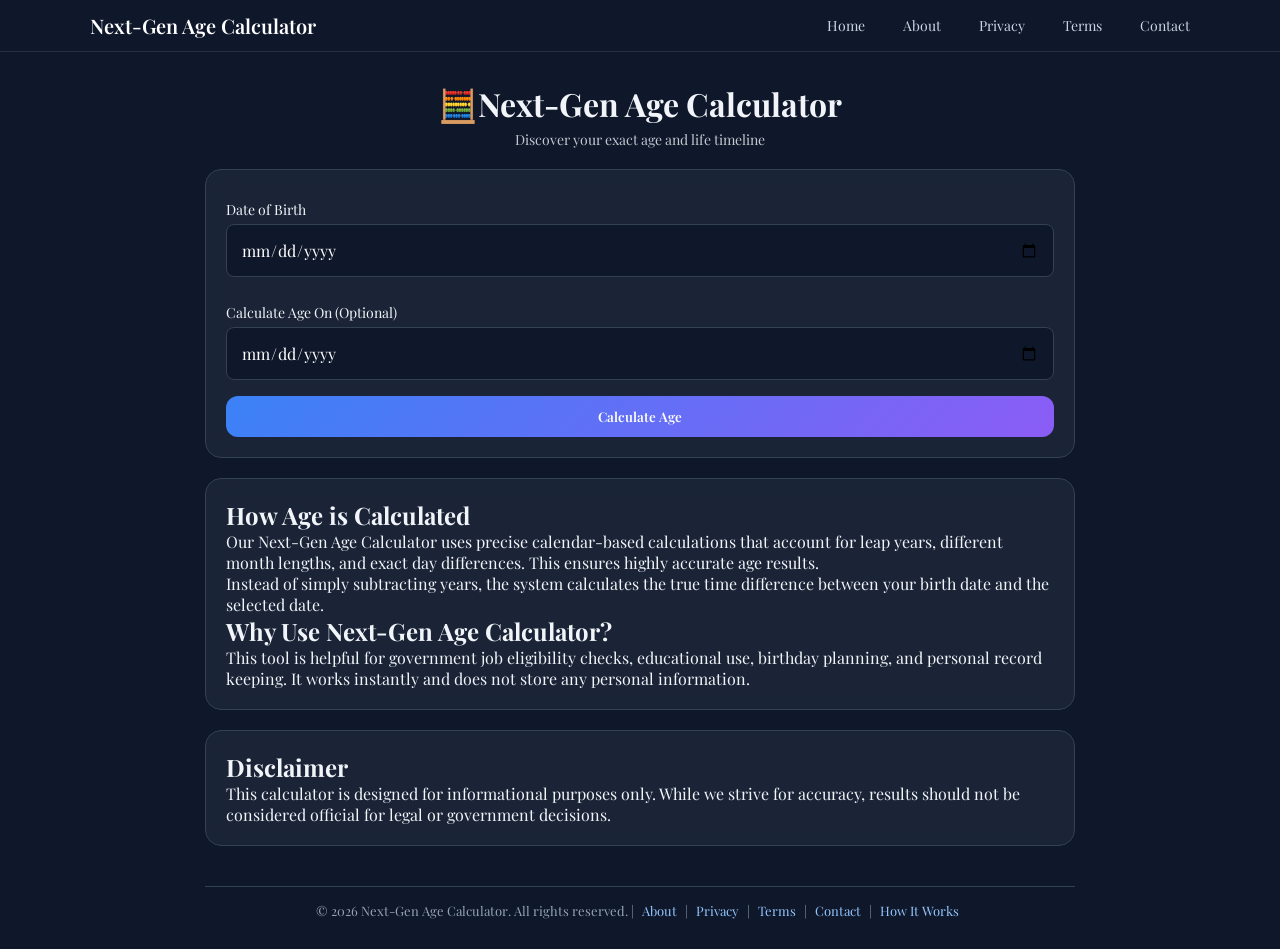
<file: index.html>
<!DOCTYPE html>
<html lang="en">
<head>
  <meta charset="UTF-8" />
  <meta name="viewport" content="width=device-width, initial-scale=1.0" />

  <title>Next Gen Age Calculator - Precise Life Insights</title>
  <meta name="description" content="Calculate your exact age, next birthday countdown, and life timeline with the professional Next Gen Age Calculator." />

  <!-- ✅ FAVICON (CORRECT PATH BASED ON YOUR FOLDER) -->
  <link rel="icon" type="image/png" sizes="32x32" href="pages/favicon.png">
  <link rel="icon" type="image/png" sizes="16x16" href="pages/favicon.png">
  <link rel="apple-touch-icon" sizes="180x180" href="pages/favicon.png">
  <link rel="shortcut icon" href="pages/favicon.png" type="image/png">

  <meta name="theme-color" content="#0f172a">

  <!-- Classic Elegant Font -->
  <link href="https://fonts.googleapis.com/css2?family=Playfair+Display:wght@400;600&display=swap" rel="stylesheet">

  <!-- Main CSS -->
  <link rel="stylesheet" href="style.css" />
</head>

<body>
<header class="navbar">
  <div class="nav-container">

    <!-- Hamburger Button -->
    <div class="menu-toggle" id="menu-toggle">☰</div>

    <!-- Website Name -->
    <div class="logo">Next-Gen Age Calculator</div>

    <!-- Navigation Links -->
    <nav id="nav-links">
      <a href="index.html">Home</a>
      <a href="pages/about.html">About</a>
      <a href="pages/privacy.html">Privacy</a>
      <a href="pages/terms.html">Terms</a>
      <a href="pages/contact.html">Contact</a>
    </nav>

  </div>
</header>

  <div class="container">

    <h1>🧮Next-Gen Age Calculator</h1>
    <p class="subtitle">Discover your exact age and life timeline</p>

    <div class="card">
      <label>Date of Birth</label>
      <input type="date" id="dob" />

      <label>Calculate Age On (Optional)</label>
      <input type="date" id="targetDate" />

      <button id="calcBtn">Calculate Age</button>
    </div>

    <div id="results" class="card hidden">
      <h2>📊 Your Life Timeline</h2>

      <div class="stats-grid" id="ageStats"></div>
    </div>

    <div id="nextBirthday" class="card hidden">
      <h2>Next Birthday Countdown 🎂</h2>
      <p id="birthdayCountdown"></p>
    </div>

    <div id="funFacts" class="card hidden">
      <h2>Life Facts ✨</h2>
      <ul id="factsList"></ul>
    </div>

    <div class="card">
      <h2>How Age is Calculated</h2>
      <p>Our Next-Gen Age Calculator uses precise calendar-based calculations that account for leap years, different month lengths, and exact day differences. This ensures highly accurate age results.</p>
      <p>Instead of simply subtracting years, the system calculates the true time difference between your birth date and the selected date.</p>

      <h2>Why Use Next-Gen Age Calculator?</h2>
      <p>This tool is helpful for government job eligibility checks, educational use, birthday planning, and personal record keeping. It works instantly and does not store any personal information.</p>
    </div>

    <div class="card">
      <h2>Disclaimer</h2>
      <p>This calculator is designed for informational purposes only. While we strive for accuracy, results should not be considered official for legal or government decisions.</p>
    </div>

    <footer class="footer">
      © 2026 Next-Gen Age Calculator. All rights reserved. |
      <a href="pages/about.html">About</a> |
      <a href="pages/privacy.html">Privacy</a> |
      <a href="pages/terms.html">Terms</a> |
      <a href="pages/contact.html">Contact</a> |
      <a href="pages/how-age-is-calculated.html">How It Works</a>
    </footer>

  </div>

  <script src="script.js"></script>
</body>
</html>
</file>
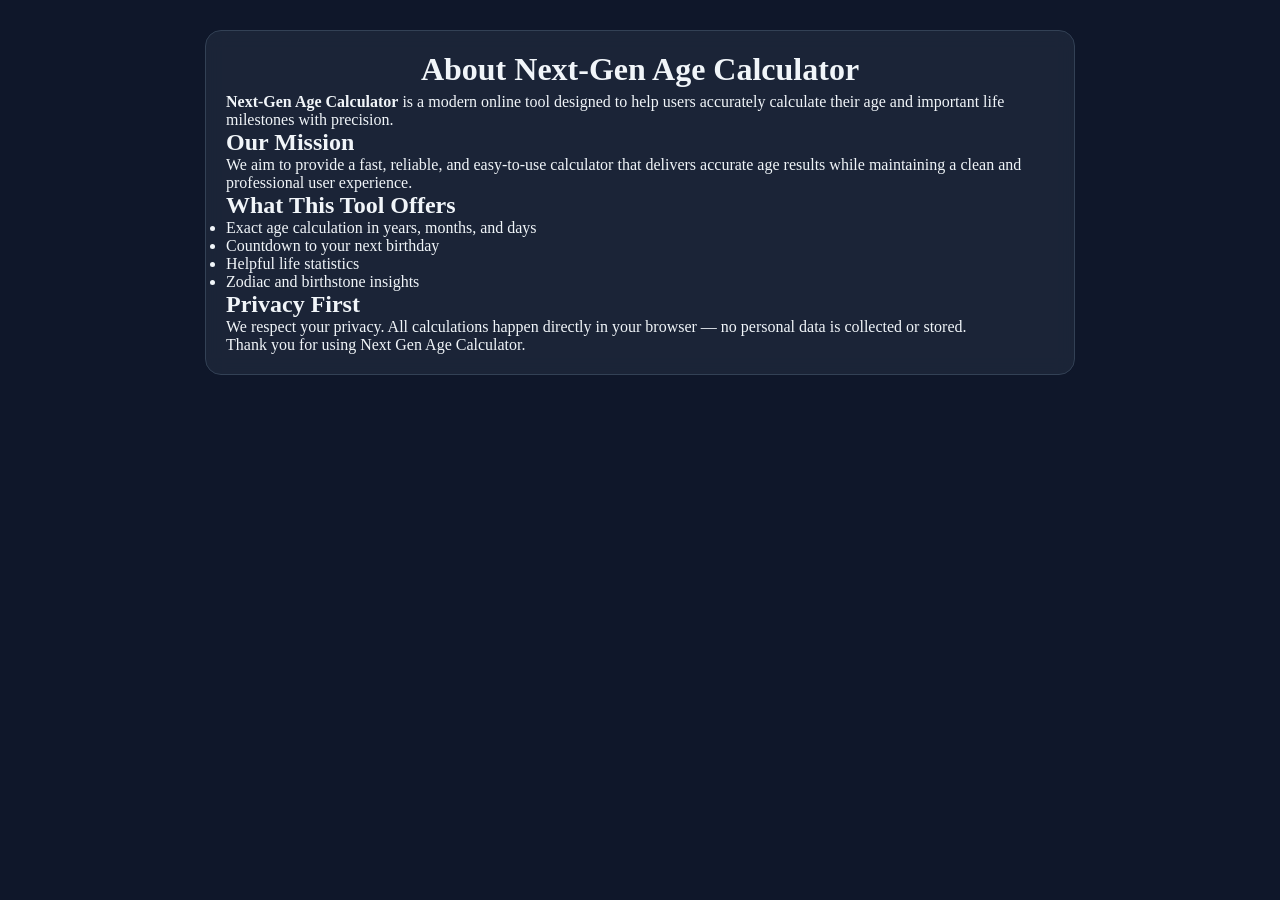
<file: pages/about.html>
<!DOCTYPE html>
<html lang="en">
<head>
  <meta charset="UTF-8">
  <title>About Us | Next-Gen Age Calculator</title>
  <meta name="viewport" content="width=device-width, initial-scale=1.0">
  <link rel="icon" href="../favicon.ico">
  <link rel="stylesheet" href="../style.css">
</head>
<body>
  <div class="container">
    <div class="card">
      <h1>About Next-Gen Age Calculator</h1>

      <p><strong>Next-Gen Age Calculator</strong> is a modern online tool designed to help users accurately calculate their age and important life milestones with precision.</p>

      <h2>Our Mission</h2>
      <p>We aim to provide a fast, reliable, and easy-to-use calculator that delivers accurate age results while maintaining a clean and professional user experience.</p>

      <h2>What This Tool Offers</h2>
      <ul>
        <li>Exact age calculation in years, months, and days</li>
        <li>Countdown to your next birthday</li>
        <li>Helpful life statistics</li>
        <li>Zodiac and birthstone insights</li>
      </ul>

      <h2>Privacy First</h2>
      <p>We respect your privacy. All calculations happen directly in your browser — no personal data is collected or stored.</p>

      <p>Thank you for using Next Gen Age Calculator.</p>
    </div>
  </div>
</body>
</html>
</file>
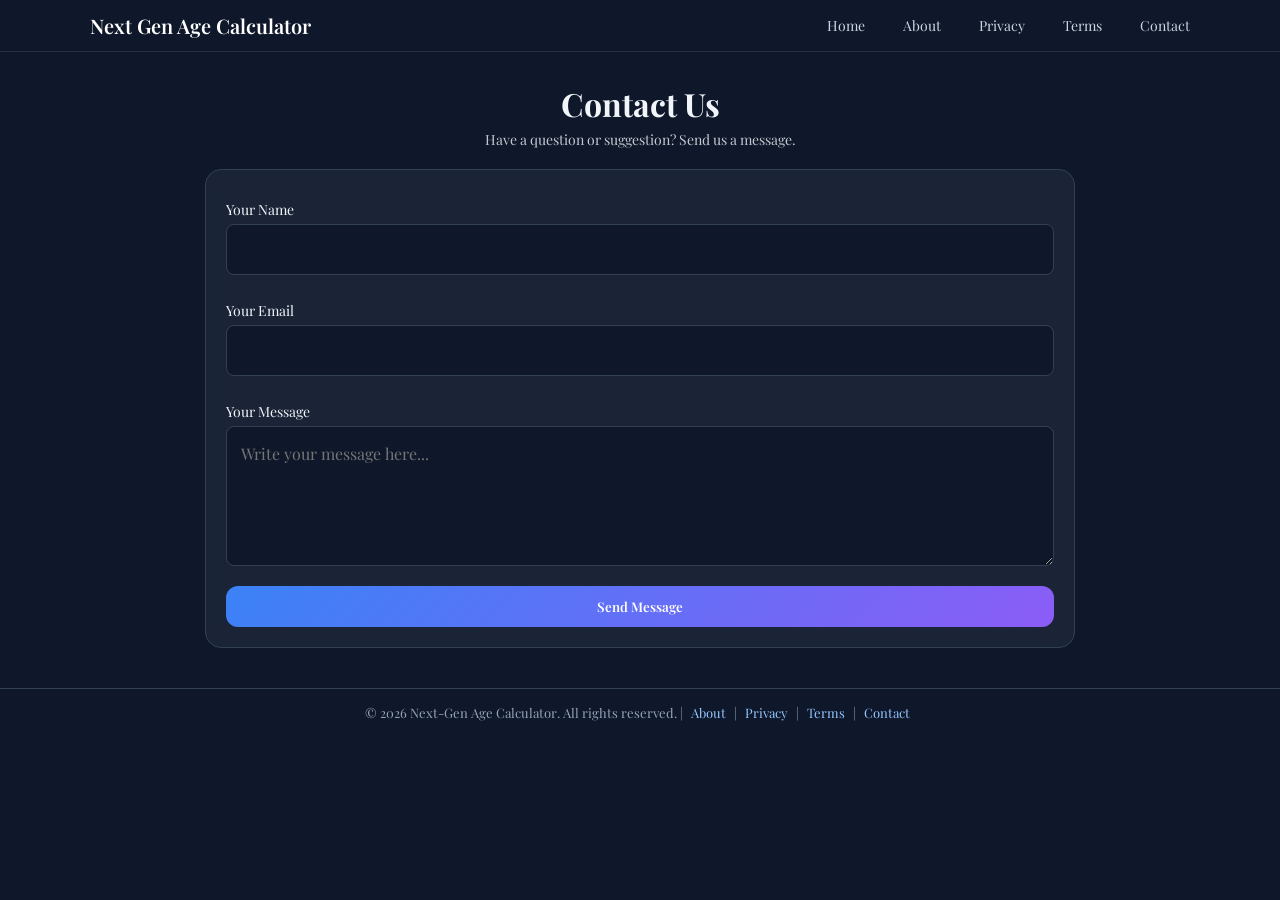
<file: pages/contact.html>
<!DOCTYPE html>
<html lang="en">
<head>
  <meta charset="UTF-8" />
  <meta name="viewport" content="width=device-width, initial-scale=1.0" />
  <title>Contact Us - Next-Gen Age Calculator</title>

  <link href="https://fonts.googleapis.com/css2?family=Playfair+Display:wght@400;600&display=swap" rel="stylesheet">
  <link rel="stylesheet" href="../style.css" />
</head>

<body>

  <!-- NAVBAR -->
  <header class="navbar">
    <div class="nav-container">
      <div class="logo">Next Gen Age Calculator</div>
      <nav>
        <a href="../index.html">Home</a>
        <a href="about.html">About</a>
        <a href="privacy.html">Privacy</a>
        <a href="terms.html">Terms</a>
        <a href="contact.html">Contact</a>
      </nav>
    </div>
  </header>

  <div class="container">

    <h1>Contact Us</h1>
    <p class="subtitle">Have a question or suggestion? Send us a message.</p>

    <div class="card">
      <form action="https://formsubmit.co/imadulhaque815@gmail.com" method="POST" class="contact-form">

        <!-- Name -->
        <label for="name">Your Name</label>
        <input type="text" id="name" name="name" required>

        <!-- Email -->
        <label for="email">Your Email</label>
        <input type="email" id="email" name="email" required>

        <!-- Message -->
        <label for="message">Your Message</label>
        <textarea id="message" name="message" required placeholder="Write your message here..."></textarea>

        <!-- Hidden FormSubmit settings -->
        <input type="hidden" name="_captcha" value="false">

        <button type="submit">Send Message</button>
      </form>
    </div>

  </div>

  <!-- Footer -->
  <footer class="footer">
    © 2026 Next-Gen Age Calculator. All rights reserved. |
    <a href="about.html">About</a> |
    <a href="privacy.html">Privacy</a> |
    <a href="terms.html">Terms</a> |
    <a href="contact.html">Contact</a>
  </footer>

</body>
</html>
</file>
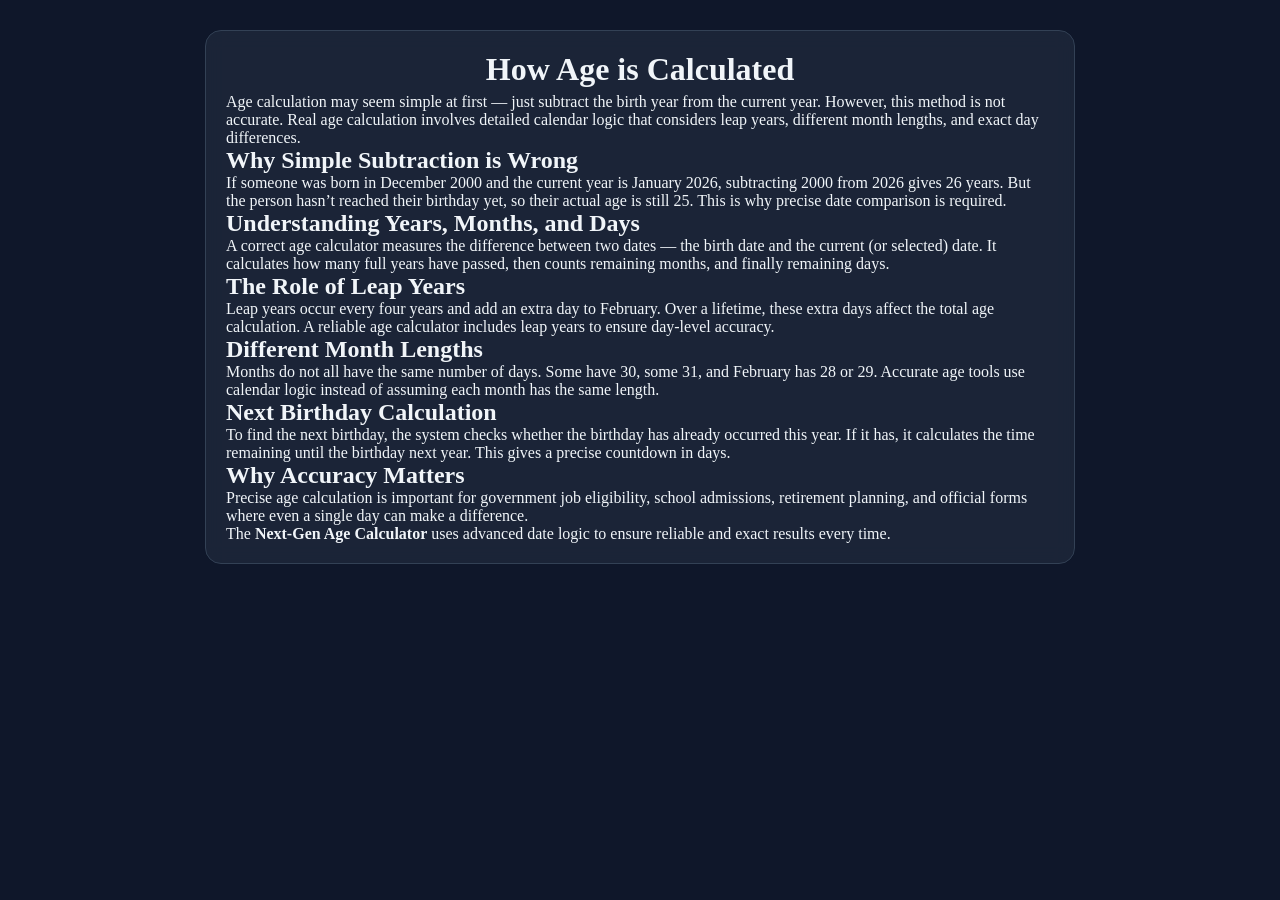
<file: pages/how-age-is-calculated.html>
<!DOCTYPE html>
<html lang="en">
<head>
  <meta charset="UTF-8">
  <title>How Age is Calculated | Next Gen Age Calculator</title>
  <meta name="viewport" content="width=device-width, initial-scale=1.0">
  <meta name="description" content="Learn how age is accurately calculated using calendar differences, leap years, and month lengths. Understand the science behind precise age calculation.">
  <link rel="icon" href="../favicon.ico">
  <link rel="stylesheet" href="../style.css">
</head>
<body>
  <div class="container">
    <div class="card">
      <h1>How Age is Calculated</h1>

      <p>Age calculation may seem simple at first — just subtract the birth year from the current year. However, this method is not accurate. Real age calculation involves detailed calendar logic that considers leap years, different month lengths, and exact day differences.</p>

      <h2>Why Simple Subtraction is Wrong</h2>
      <p>If someone was born in December 2000 and the current year is January 2026, subtracting 2000 from 2026 gives 26 years. But the person hasn’t reached their birthday yet, so their actual age is still 25. This is why precise date comparison is required.</p>

      <h2>Understanding Years, Months, and Days</h2>
      <p>A correct age calculator measures the difference between two dates — the birth date and the current (or selected) date. It calculates how many full years have passed, then counts remaining months, and finally remaining days.</p>

      <h2>The Role of Leap Years</h2>
      <p>Leap years occur every four years and add an extra day to February. Over a lifetime, these extra days affect the total age calculation. A reliable age calculator includes leap years to ensure day-level accuracy.</p>

      <h2>Different Month Lengths</h2>
      <p>Months do not all have the same number of days. Some have 30, some 31, and February has 28 or 29. Accurate age tools use calendar logic instead of assuming each month has the same length.</p>

      <h2>Next Birthday Calculation</h2>
      <p>To find the next birthday, the system checks whether the birthday has already occurred this year. If it has, it calculates the time remaining until the birthday next year. This gives a precise countdown in days.</p>

      <h2>Why Accuracy Matters</h2>
      <p>Precise age calculation is important for government job eligibility, school admissions, retirement planning, and official forms where even a single day can make a difference.</p>

      <p>The <strong>Next-Gen Age Calculator</strong> uses advanced date logic to ensure reliable and exact results every time.</p>
    </div>
  </div>
</body>
</html>
</file>
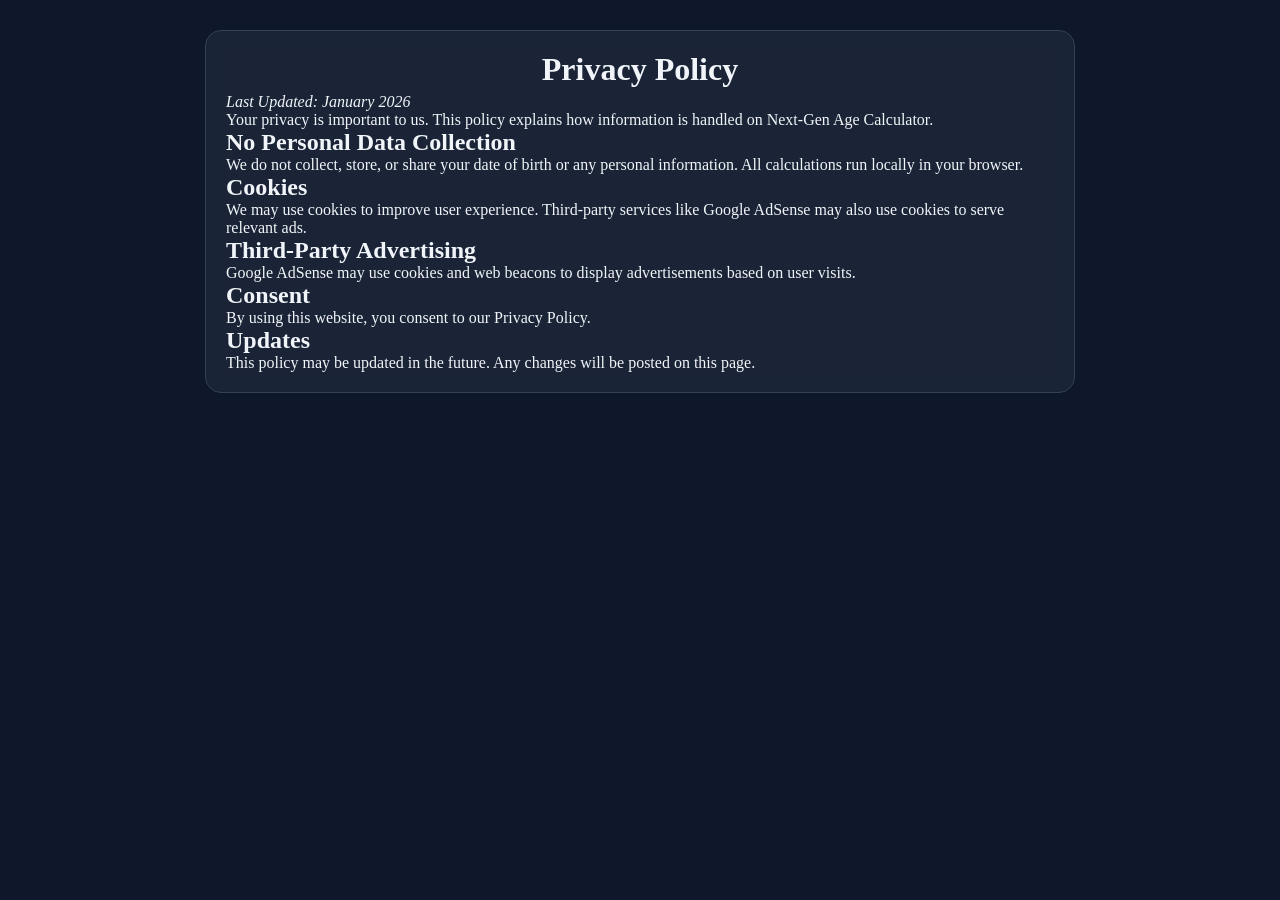
<file: pages/privacy.html>
<!DOCTYPE html>
<html lang="en">
<head>
  <meta charset="UTF-8">
  <title>Privacy Policy | Next Gen Age Calculator</title>
  <meta name="viewport" content="width=device-width, initial-scale=1.0">
  <link rel="icon" href="../favicon.ico">
  <link rel="stylesheet" href="../style.css">
</head>
<body>
  <div class="container">
    <div class="card">
      <h1>Privacy Policy</h1>
      <p><em>Last Updated: January 2026</em></p>

      <p>Your privacy is important to us. This policy explains how information is handled on Next-Gen Age Calculator.</p>

      <h2>No Personal Data Collection</h2>
      <p>We do not collect, store, or share your date of birth or any personal information. All calculations run locally in your browser.</p>

      <h2>Cookies</h2>
      <p>We may use cookies to improve user experience. Third-party services like Google AdSense may also use cookies to serve relevant ads.</p>

      <h2>Third-Party Advertising</h2>
      <p>Google AdSense may use cookies and web beacons to display advertisements based on user visits.</p>

      <h2>Consent</h2>
      <p>By using this website, you consent to our Privacy Policy.</p>

      <h2>Updates</h2>
      <p>This policy may be updated in the future. Any changes will be posted on this page.</p>
    </div>
  </div>
</body>
</html>
</file>
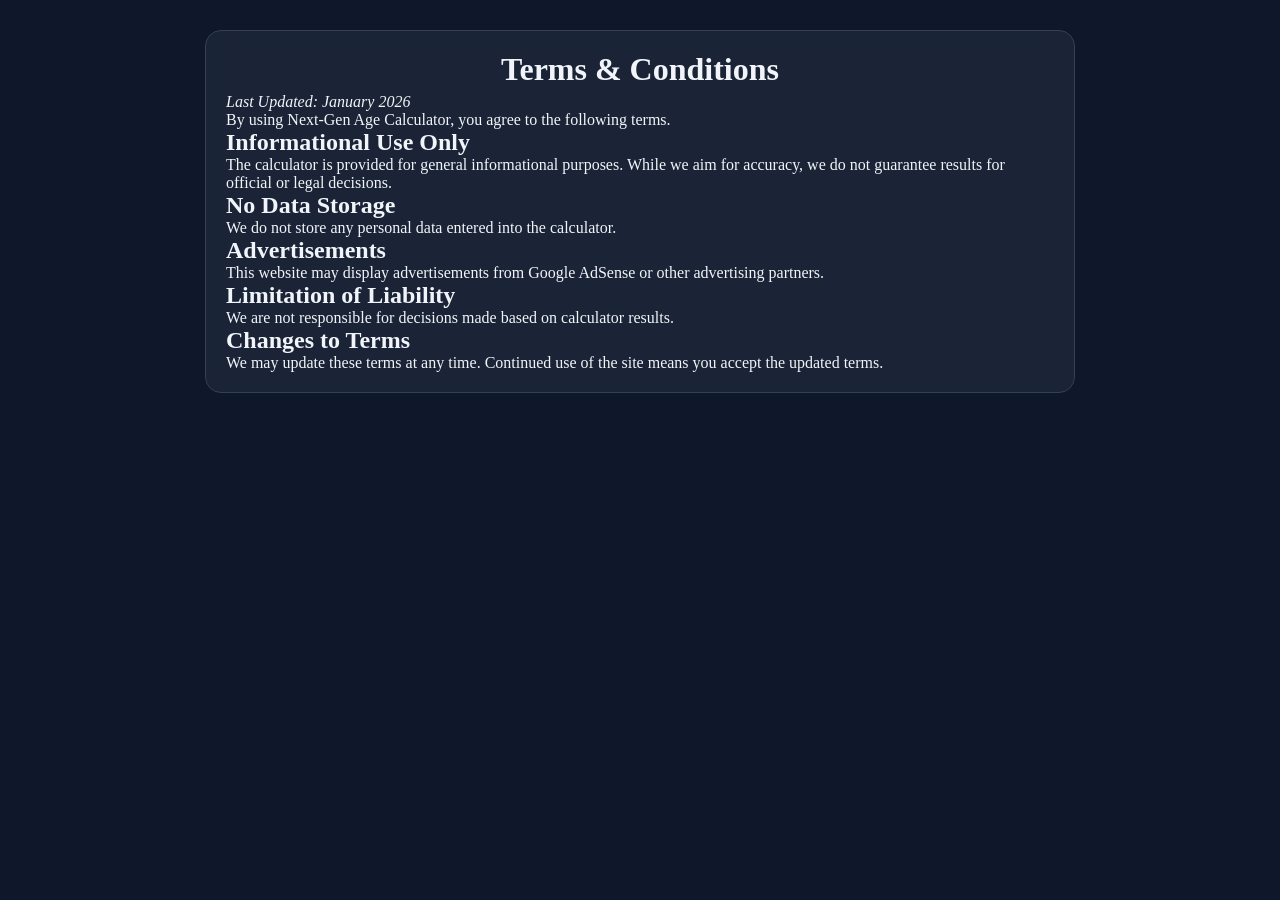
<file: pages/terms.html>
<!DOCTYPE html>
<html lang="en">
<head>
  <meta charset="UTF-8">
  <title>Terms & Conditions | Next Gen Age Calculator</title>
  <meta name="viewport" content="width=device-width, initial-scale=1.0">
  <link rel="icon" href="../favicon.ico">
  <link rel="stylesheet" href="../style.css">
</head>
<body>
  <div class="container">
    <div class="card">
      <h1>Terms & Conditions</h1>

      <p><em>Last Updated: January 2026</em></p>

      <p>By using Next-Gen Age Calculator, you agree to the following terms.</p>

      <h2>Informational Use Only</h2>
      <p>The calculator is provided for general informational purposes. While we aim for accuracy, we do not guarantee results for official or legal decisions.</p>

      <h2>No Data Storage</h2>
      <p>We do not store any personal data entered into the calculator.</p>

      <h2>Advertisements</h2>
      <p>This website may display advertisements from Google AdSense or other advertising partners.</p>

      <h2>Limitation of Liability</h2>
      <p>We are not responsible for decisions made based on calculator results.</p>

      <h2>Changes to Terms</h2>
      <p>We may update these terms at any time. Continued use of the site means you accept the updated terms.</p>
    </div>
  </div>
</body>
</html>
</file>
<file: style.css>
:root {
  --bg: #0f172a;
  --card: rgba(30, 41, 59, 0.8);
  --border: #334155;
  --text: #f1f5f9;
  --accent: linear-gradient(135deg, #3b82f6, #8b5cf6);
}

* {
  box-sizing: border-box;
  margin: 0;
  padding: 0;
  font-family: 'Playfair Display', serif;
}

body {
  background: var(--bg);
  color: var(--text);
}

/* NAVBAR */
.navbar {
  background: rgba(15, 23, 42, 0.95);
  border-bottom: 1px solid var(--border);
  padding: 12px 20px;
}

.nav-container {
  max-width: 1100px;
  margin: auto;
  display: flex;
  justify-content: space-between;
  align-items: center;
}

.logo {
  font-size: 18px;
  font-weight: 600;
}

.navbar nav a {
  margin-left: 18px;
  color: #cbd5e1;
  text-decoration: none;
  font-size: 14px;
}

.navbar nav a:hover {
  color: white;
}

/* MAIN LAYOUT */
.container {
  max-width: 900px;
  margin: 30px auto;
  padding: 0 15px;
}

h1 {
  text-align: center;
  margin-bottom: 5px;
}

.subtitle {
  text-align: center;
  margin-bottom: 20px;
  font-size: 14px;
  opacity: 0.8;
}

.card {
  background: var(--card);
  border: 1px solid var(--border);
  border-radius: 16px;
  padding: 20px;
  margin-bottom: 20px;
  backdrop-filter: blur(10px);
}

label {
  display:block;
  margin:10px 0 5px;
  font-size:14px;
}

input {
  width: 100%;
  padding: 10px;
  border-radius: 10px;
  border: none;
  margin-bottom: 10px;
}

button {
  width: 100%;
  padding: 12px;
  border-radius: 12px;
  border: none;
  background: var(--accent);
  color: white;
  font-weight: 600;
  cursor: pointer;
  transition: transform 0.2s ease;
}

button:hover { transform: scale(1.03); }
button:active { transform: scale(0.97); }

.stats-grid {
  display: grid;
  grid-template-columns: repeat(auto-fit, minmax(120px, 1fr));
  gap: 15px;
}

.stat-box {
  background: rgba(51,65,85,0.6);
  padding: 15px;
  border-radius: 12px;
  text-align: center;
}

.footer {
  text-align: center;
  font-size: 13px;
  margin-top: 40px;
  padding-top: 15px;
  border-top: 1px solid var(--border);
  color: #94a3b8;
}

.footer a {
  color: #93c5fd;
  text-decoration: none;
  margin: 0 5px;
}

.hidden { display: none; }

/* MOBILE OPTIMIZATION */
@media (max-width: 600px) {
  .nav-container {
    flex-direction: column;
    gap: 8px;
  }

  .navbar nav a {
    margin: 0 8px;
  }
}
/* Make all form inputs and textarea full width */
input,
textarea {
  width: 100%;
  box-sizing: border-box;
  padding: 14px;
  border-radius: 8px;
  border: 1px solid #334155;
  background: #0f172a;
  color: #ffffff;
  font-family: inherit;
  font-size: 16px;
  margin-bottom: 16px;
}

/* Message box specific styling */
textarea {
  min-height: 140px; /* height */
  resize: vertical;
  line-height: 1.6;
}

input:focus,
textarea:focus {
  outline: none;
  border-color: #6366f1;
  box-shadow: 0 0 0 2px rgba(99,102,241,0.2);
}
.stats-grid {
  display: grid;
  grid-template-columns: repeat(3, 1fr); /* Forces 3 equal boxes */
  gap: 15px;
  margin-top: 15px;
}

.stat-box {
  background: #1e293b;
  padding: 20px;
  border-radius: 12px;
  text-align: center;
  box-shadow: 0 4px 10px rgba(0,0,0,0.4);
}
/* ===== NAVBAR ===== */
.navbar {
  background: #0f172a;
  padding: 12px 20px;
  border-bottom: 1px solid rgba(255,255,255,0.1);
}

.nav-container {
  display: flex;
  align-items: center;
  justify-content: space-between;
}

.logo {
  color: white;
  font-size: 20px;
  font-weight: 600;
}

nav {
  display: flex;
  gap: 20px;
}

nav a {
  color: #cbd5e1;
  text-decoration: none;
  font-size: 15px;
}

nav a:hover {
  color: white;
}

/* Hamburger */
.menu-toggle {
  display: none;
  font-size: 26px;
  color: white;
  cursor: pointer;
}

/* 📱 Mobile Menu */
@media (max-width: 768px) {
  nav {
    position: absolute;
    top: 60px;
    left: 0;
    width: 100%;
    background: #0f172a;
    flex-direction: column;
    align-items: center;
    display: none;
    padding: 15px 0;
  }

  nav a {
    padding: 10px 0;
  }

  .menu-toggle {
    display: block;
  }

  nav.active {
    display: flex;
  }
}
</file>
